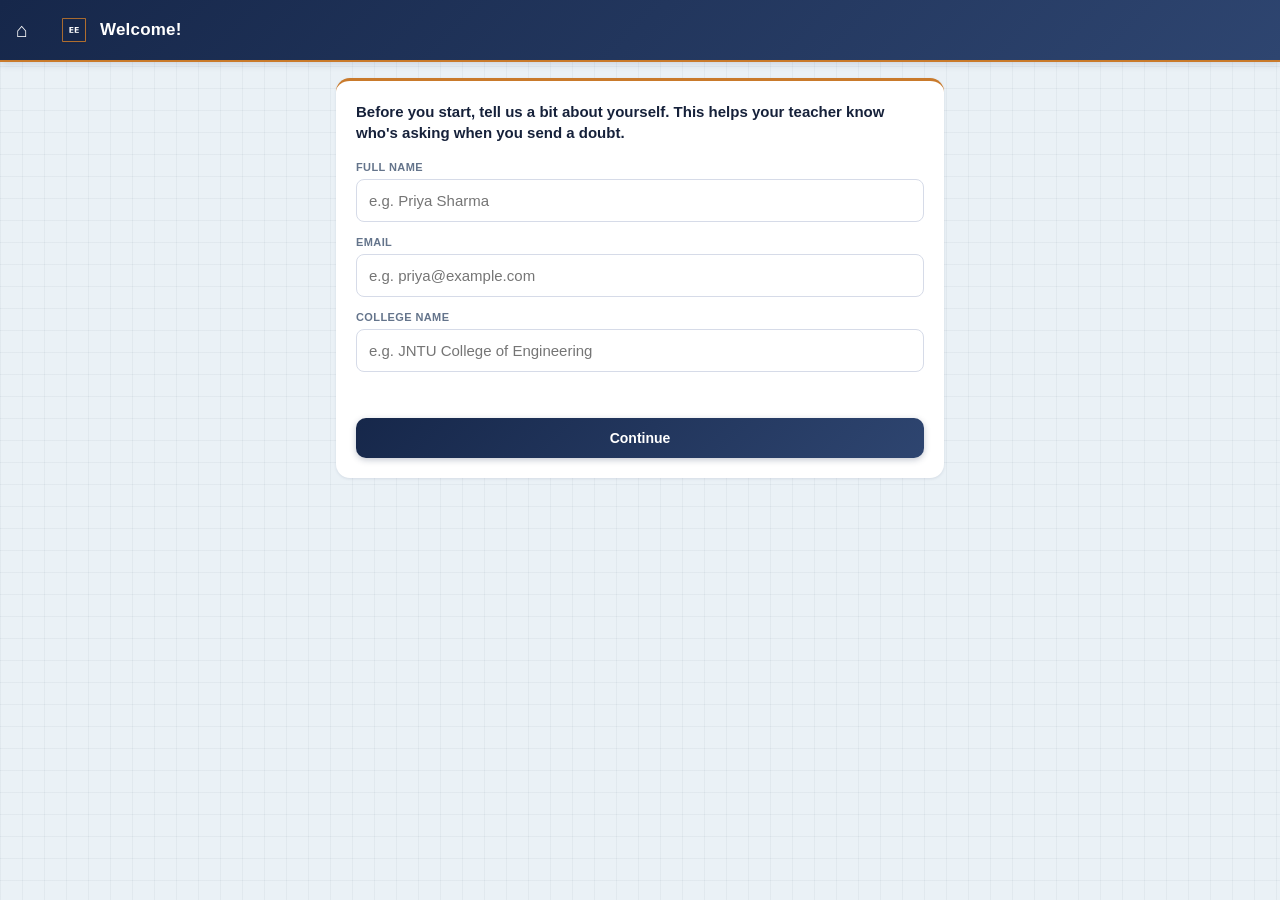
<file: index.html>
<!DOCTYPE html>
<html lang="en">
<head>
<meta charset="UTF-8">
<meta name="viewport" content="width=device-width, initial-scale=1.0, viewport-fit=cover">
<title>EEE Practice - Power Systems &amp; Measurements</title>
<meta name="theme-color" content="#16274A">
<link rel="manifest" href="manifest.json">
<link rel="apple-touch-icon" href="icons/icon-192.png">
<meta name="apple-mobile-web-app-capable" content="yes">
<meta name="apple-mobile-web-app-status-bar-style" content="black-translucent">
<link rel="stylesheet" href="style.css">
<link rel="stylesheet" href="libs/katex/katex.min.css">
</head>
<body>

<header class="app-header">
  <a href="home.html" class="icon-btn" aria-label="Switch mode" style="text-decoration:none;display:flex;align-items:center;">&#8962;</a>
  <button id="backBtn" class="icon-btn hidden" aria-label="Back">&#8592;</button>
  <img src="icons/icon-192.png" alt="EE" style="width:28px;height:28px;border-radius:7px;">
  <h1 id="headerTitle">EEE Practice</h1>
  <button id="paletteToggleBtn" class="icon-btn hidden" aria-label="Question Palette">&#9638;</button>
</header>

<div id="examStrip" class="exam-strip hidden">
  <span id="examProgressText"></span>
  <span id="stopwatchDisplay" class="stopwatch-pill" aria-label="Optional stopwatch">&#9201; 00:00</span>
  <span class="self-paced-tag">Self-paced</span>
</div>

<main id="app"></main>

<div id="examActionBar" class="exam-action-bar hidden">
  <button id="markReviewBtn" class="btn btn-secondary">Mark for Review &amp; Next</button>
  <button id="saveNextBtn" class="btn btn-primary">Save &amp; Next</button>
</div>

<div id="paletteOverlay" class="palette-overlay hidden">
  <div class="palette-sheet">
    <div class="palette-header">
      <h2>Question Palette</h2>
      <button id="closePaletteBtn" class="icon-btn" aria-label="Close">&times;</button>
    </div>
    <div class="palette-legend">
      <span><i class="dot dot-not-visited"></i>Not Visited</span>
      <span><i class="dot dot-not-answered"></i>Not Answered</span>
      <span><i class="dot dot-answered"></i>Answered</span>
      <span><i class="dot dot-marked"></i>Marked for Review</span>
    </div>
    <div id="paletteGrid" class="palette-grid"></div>
    <button id="submitTestBtn" class="btn btn-primary full-width">Submit Test</button>
  </div>
</div>

<div id="submitConfirmModal" class="modal hidden">
  <div class="modal-box">
    <h2>Submit Test?</h2>
    <div id="submitSummary" class="submit-summary"></div>
    <div class="modal-actions">
      <button id="cancelSubmitBtn" class="btn btn-secondary">Continue Test</button>
      <button id="confirmSubmitBtn" class="btn btn-primary">Yes, Submit</button>
    </div>
  </div>
</div>

<div id="videoPromptModal" class="modal hidden">
  <div class="modal-box">
    <h2>Video Solution</h2>
    <p>That wasn't correct. Would you like to watch the video solution?</p>
    <div class="modal-actions">
      <button id="watchNowBtn" class="btn btn-primary">Watch Now</button>
      <button id="watchAfterBtn" class="btn btn-secondary">After Test</button>
    </div>
  </div>
</div>

<div id="videoPlayerModal" class="modal hidden">
  <div class="modal-box modal-video">
    <div class="video-wrap">
      <iframe id="videoFrame" src="" title="Video Solution" allow="autoplay; encrypted-media" allowfullscreen></iframe>
      <video id="videoFileEl" class="hidden" controls playsinline></video>
    </div>
    <button id="closeVideoBtn" class="btn btn-primary full-width">Done - Continue</button>
  </div>
</div>

<script src="libs/katex/katex.min.js"></script>
<script src="libs/katex/auto-render.min.js"></script>
<script src="app.js"></script>
</body>
</html>
</file>
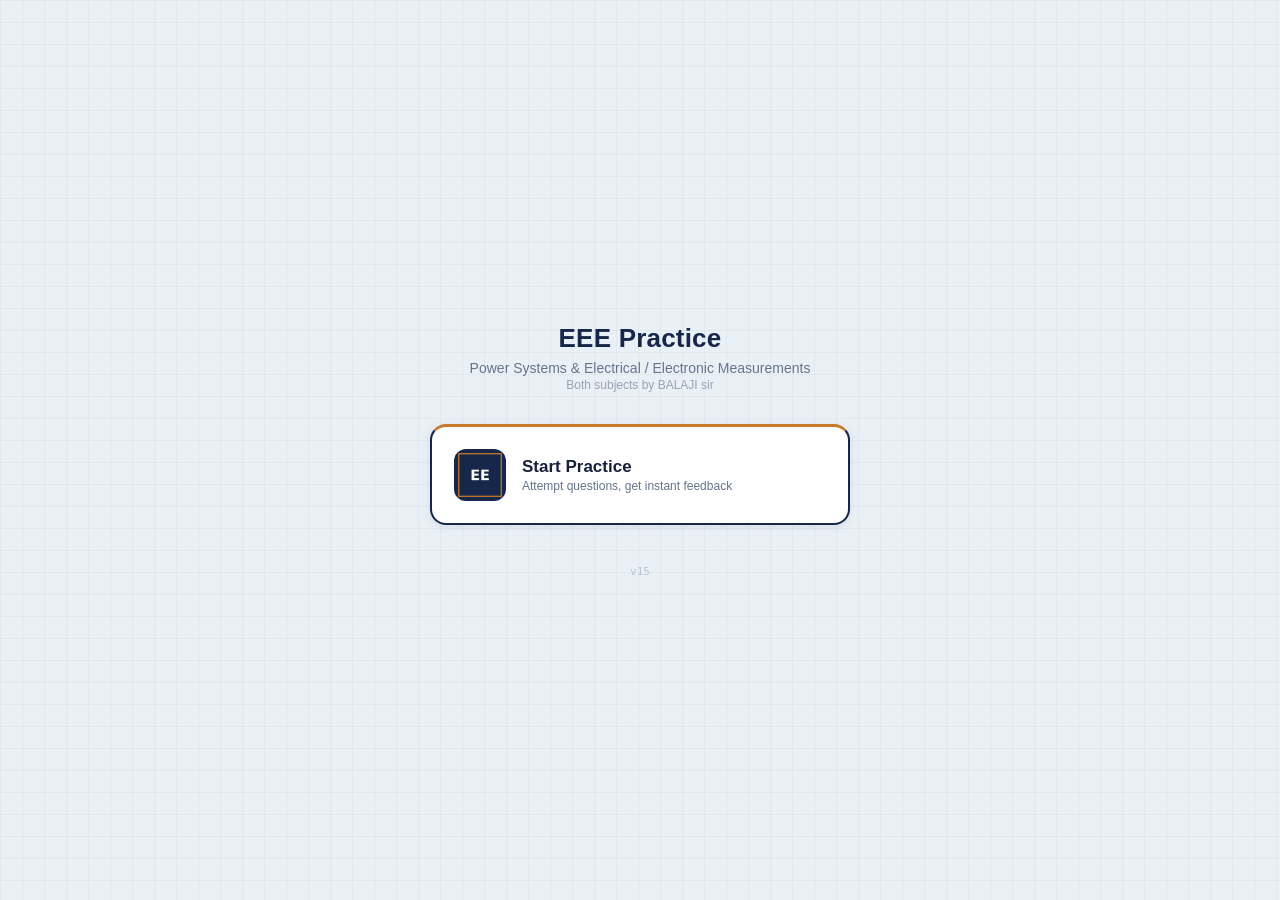
<file: home.html>
<!DOCTYPE html>
<html lang="en">
<head>
<meta charset="UTF-8">
<meta name="viewport" content="width=device-width, initial-scale=1.0, viewport-fit=cover">
<title>EEE Practice</title>
<meta name="theme-color" content="#16274A">
<link rel="manifest" href="manifest.json">
<link rel="apple-touch-icon" href="icons/icon-192.png">
<meta name="apple-mobile-web-app-capable" content="yes">
<meta name="apple-mobile-web-app-status-bar-style" content="black-translucent">
<style>
*{box-sizing:border-box;margin:0;padding:0;}
body{
  font-family:-apple-system,BlinkMacSystemFont,'Segoe UI',Roboto,Arial,sans-serif;
  background-color:#EAF1F6;
  background-image:
    linear-gradient(rgba(22,39,74,0.045) 1px, transparent 1px),
    linear-gradient(90deg, rgba(22,39,74,0.045) 1px, transparent 1px);
  background-size:22px 22px;
  color:#16213A;min-height:100vh;
  display:flex;align-items:center;justify-content:center;padding:20px;
}
.wrap{text-align:center;max-width:420px;width:100%;}
h1{font-size:26px;margin-bottom:6px;color:#16274A;cursor:default;user-select:none;font-weight:700;letter-spacing:0.2px;}
p{color:#64748B;margin-bottom:32px;font-size:14px;}
.choice{
  background:#fff;border:2px solid #16274A;border-top:3px solid #C97A2B;border-radius:16px;padding:22px;
  cursor:pointer;display:flex;align-items:center;gap:16px;text-align:left;
  box-shadow:0 2px 8px rgba(22,39,74,0.1);
}
.choice:active{transform:scale(0.98);}
.choice img{width:52px;height:52px;border-radius:12px;flex-shrink:0;}
.choice .title{font-weight:700;font-size:17px;margin-bottom:2px;color:#16213A;}
.choice .sub{font-size:12px;color:#64748B;}
.footer-tap{margin-top:40px;font-size:11px;color:#B8C4D6;user-select:none;font-family:ui-monospace,SFMono-Regular,Menlo,Consolas,monospace;}
</style>
</head>
<body>
<div class="wrap">
  <h1 id="titleTap">EEE Practice</h1>
  <p>Power Systems &amp; Electrical / Electronic Measurements<br><span style="font-size:12px;color:#9aa1b5;">Both subjects by BALAJI sir</span></p>
  <div class="choice" onclick="window.location.href='index.html'">
    <img src="icons/icon-192.png" alt="Student">
    <div>
      <div class="title">Start Practice</div>
      <div class="sub">Attempt questions, get instant feedback</div>
    </div>
  </div>
  <div class="footer-tap">v15</div>
</div>
<script>
if ('serviceWorker' in navigator && location.protocol.startsWith('http')) {
  navigator.serviceWorker.register('service-worker.js').catch(() => {});
}
// Teacher access is intentionally not shown as a button.
// Tap the "EEE Practice" title 5 times within 3 seconds to reveal it.
let taps = 0, tapTimer = null;
document.getElementById('titleTap').addEventListener('click', () => {
  taps++;
  clearTimeout(tapTimer);
  tapTimer = setTimeout(() => { taps = 0; }, 3000);
  if (taps >= 5) {
    taps = 0;
    window.location.href = 'upload.html';
  }
});
</script>
</body>
</html>
</file>
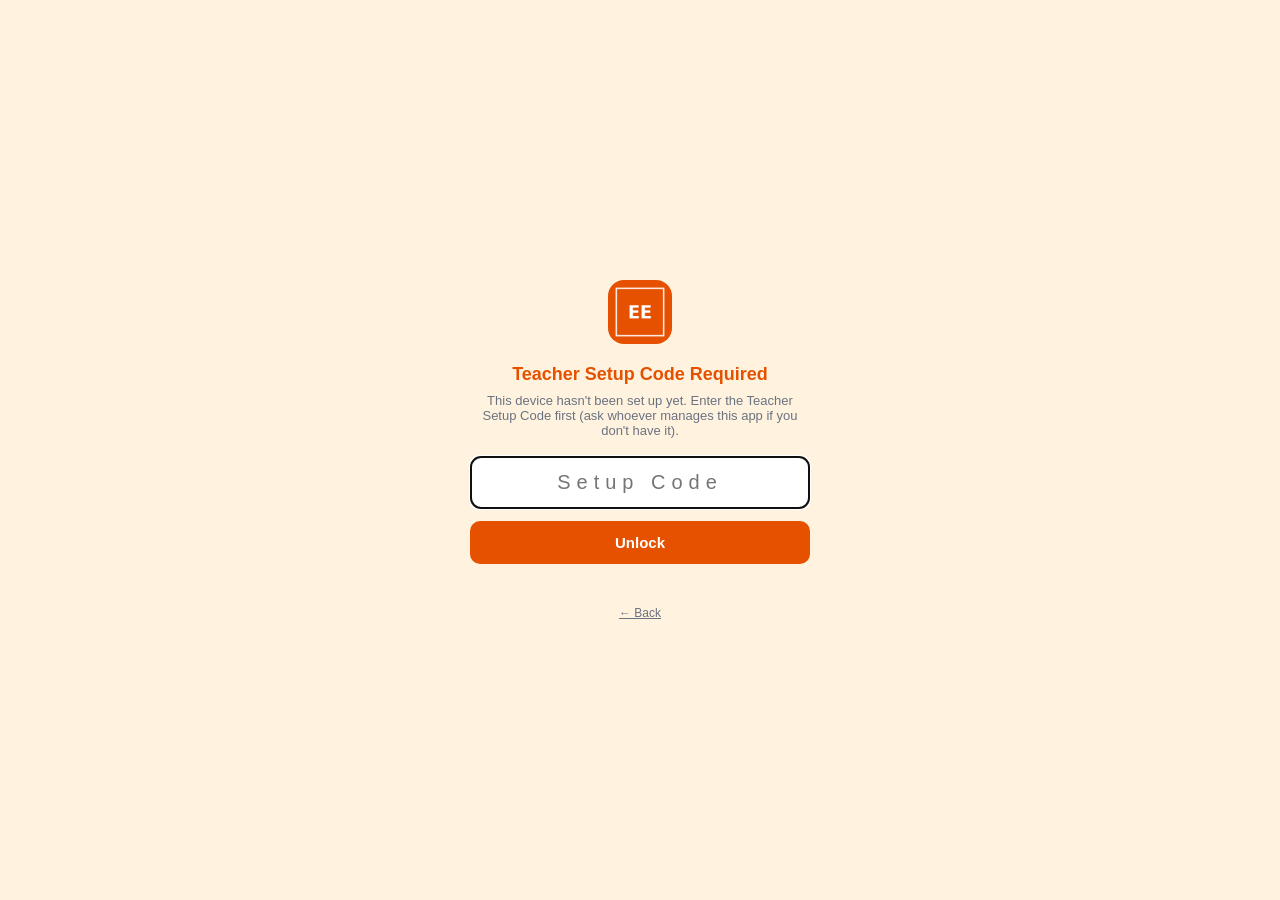
<file: upload.html>
<!DOCTYPE html>
<html lang="en">
<head>
<meta charset="UTF-8">
<meta name="viewport" content="width=device-width, initial-scale=1.0, viewport-fit=cover">
<title>Teacher Upload - EEE Practice by BALAJI Sir</title>
<meta name="theme-color" content="#e65100">
<link rel="manifest" href="manifest-upload.json">
<link rel="apple-touch-icon" href="icons/icon-teacher-192.png">
<meta name="apple-mobile-web-app-capable" content="yes">
<meta name="apple-mobile-web-app-status-bar-style" content="black-translucent">
<link rel="stylesheet" href="style.css">
<link rel="stylesheet" href="libs/katex/katex.min.css">
<style>
/* Teacher color theme - warm amber, distinct from the student app's blue */
:root{
  --primary:#e65100;
  --primary-light:#ff9d3f;
}
.app-header{background:#e65100;}
.exam-strip{background:#fff3e0;color:#e65100;}
.self-paced-tag{background:#ffe0b2;}
.level-btn{background:#e65100;}
</style>
<style>
.upload-wrap{max-width:640px;margin:0 auto;padding:16px;padding-bottom:100px;}
.source-grid{display:grid;grid-template-columns:1fr 1fr;gap:10px;margin-bottom:14px;}
.source-btn{
  background:#fff;border:2px solid #e0e4f0;border-radius:14px;padding:20px 12px;
  text-align:center;cursor:pointer;color:var(--text);font-weight:600;font-size:14px;
}
.source-btn:active{background:#eef1fb;border-color:var(--primary);}
.source-btn .icon{font-size:26px;display:block;margin-bottom:8px;}
.source-btn .sub{display:block;font-size:11px;color:var(--muted);font-weight:400;margin-top:3px;}
.field-row{display:flex;gap:10px;margin-bottom:14px;flex-wrap:wrap;}
.field-row label{display:block;font-size:12px;color:var(--muted);margin-bottom:4px;font-weight:600;}
.field-row select, .field-row input[type=text], .field-row input[type=password]{
  width:100%;padding:12px;border-radius:8px;border:1px solid #d6dbe8;font-size:15px;
}
.field-col{flex:1;min-width:130px;}
.status-line{font-size:13px;color:var(--muted);margin-bottom:10px;line-height:1.4;}
.status-line.error{color:var(--wrong);}
.status-line.ok{color:var(--correct);}
textarea.raw-text{
  width:100%;min-height:160px;border-radius:10px;border:1px solid #d6dbe8;
  padding:12px;font-size:14px;font-family:monospace;margin-bottom:14px;
}
.qblock{background:#fff;border-radius:12px;padding:16px;margin-bottom:14px;box-shadow:0 1px 3px rgba(0,0,0,0.08);}
.qblock textarea{width:100%;border:1px solid #e0e4f0;border-radius:8px;padding:10px;font-size:15px;margin-bottom:8px;min-height:54px;}
.qblock input[type=text]{width:100%;border:1px solid #e0e4f0;border-radius:8px;padding:10px;font-size:14px;margin-bottom:6px;}
.qblock select{width:100%;border:1px solid #e0e4f0;border-radius:8px;padding:10px;font-size:14px;margin-bottom:6px;}
.field-error{border-color:var(--wrong) !important;background:#FBEAEA !important;box-shadow:0 0 0 2px rgba(214,69,69,0.15);}
.opt-grid{display:grid;grid-template-columns:1fr 1fr;gap:8px;margin-bottom:8px;}
.qblock .row-label{font-size:11px;color:var(--muted);font-weight:700;margin-bottom:3px;display:block;}
.remove-q{background:none;border:none;color:var(--wrong);font-size:14px;cursor:pointer;font-weight:600;padding:6px 0;}
.progress-note{font-size:12px;color:var(--muted);margin-top:-4px;margin-bottom:14px;}
.sticky-export{
  position:fixed;bottom:0;left:0;right:0;background:#fff;border-top:1px solid #e0e4f0;
  padding:10px 16px;padding-bottom:calc(10px + env(safe-area-inset-bottom));z-index:20;
  display:flex;gap:8px;
}
.sticky-export .btn{flex:1;max-width:640px;margin:0 auto;}
.settings-panel{background:#fff;border-radius:12px;padding:16px;margin-bottom:14px;box-shadow:0 1px 3px rgba(0,0,0,0.08);}
.settings-panel h3{font-size:15px;margin-bottom:4px;}
.settings-panel .hint{font-size:12px;color:var(--muted);margin-bottom:12px;line-height:1.4;}
.settings-toggle{
  background:none;border:none;color:var(--primary);font-weight:600;font-size:13px;
  cursor:pointer;padding:0;margin-bottom:14px;display:flex;align-items:center;gap:5px;
}
.settings-body{display:none;}
.settings-body.open{display:block;}
.publish-status-badge{
  display:inline-block;font-size:11px;font-weight:700;padding:3px 10px;border-radius:10px;margin-bottom:10px;
}
.publish-status-badge.connected{background:#e8f5e9;color:var(--correct);}
.publish-status-badge.not-connected{background:#f4f6fb;color:var(--muted);}
</style>
</head>
<body>

<!-- PIN lock screen: covers everything until the correct PIN is entered -->
<div id="lockOverlay" style="position:fixed;inset:0;background:#fff3e0;z-index:200;display:flex;align-items:center;justify-content:center;padding:24px;">
  <div style="max-width:340px;width:100%;text-align:center;">
    <img src="icons/icon-teacher-192.png" alt="Teacher" style="width:64px;height:64px;border-radius:16px;margin-bottom:16px;">
    <h2 id="lockTitle" style="font-size:18px;margin-bottom:8px;color:#e65100;">Teacher Access</h2>
    <p id="lockHint" style="font-size:13px;color:#6b7280;margin-bottom:18px;">Enter your PIN to continue</p>
    <input type="password" id="pinInput" inputmode="numeric" maxlength="8" placeholder="PIN"
      style="width:100%;padding:14px;border-radius:10px;border:1px solid #d6dbe8;font-size:20px;text-align:center;letter-spacing:6px;margin-bottom:12px;">
    <button id="pinSubmitBtn" style="width:100%;padding:13px;border-radius:10px;border:none;background:#e65100;color:#fff;font-weight:700;font-size:15px;cursor:pointer;">Unlock</button>
    <div id="pinError" style="color:#c62828;font-size:12px;margin-top:10px;min-height:16px;"></div>
    <a href="home.html" style="display:inline-block;margin-top:16px;font-size:12px;color:#6b7280;">&#8592; Back</a>
  </div>
</div>

<div id="appContent" style="display:none;">
<header class="app-header">
  <a href="home.html" class="icon-btn" aria-label="Switch mode" style="text-decoration:none;display:flex;align-items:center;">&#8962;</a>
  <img src="icons/icon-teacher-192.png" alt="EE" style="width:32px;height:32px;border-radius:8px;">
  <h1>Teacher Upload</h1>
</header>
<div class="upload-wrap">

  <button id="settingsToggle" class="settings-toggle">&#9881; Publish Settings <span id="settingsChev">&#9662;</span></button>
  <div id="settingsBody" class="settings-body">
    <div class="settings-panel">
      <h3>Connect to your GitHub Pages site</h3>
      <div class="hint">One-time setup. Lets you publish updates straight from your phone instead of editing files on github.com. Your token stays only on this device.</div>
      <span id="connBadge" class="publish-status-badge not-connected">Not connected</span>
      <div class="field-row">
        <div class="field-col">
          <label>GitHub Username</label>
          <input type="text" id="ghUser" placeholder="e.g. vineelapc-mobileapp">
        </div>
        <div class="field-col">
          <label>Repository Name</label>
          <input type="text" id="ghRepo" placeholder="e.g. BALAJIPS_APP">
        </div>
      </div>
      <div class="field-row">
        <div class="field-col">
          <label>Branch</label>
          <input type="text" id="ghBranch" placeholder="main" value="main">
        </div>
        <div class="field-col">
          <label>File Path</label>
          <input type="text" id="ghPath" placeholder="data/questions.json" value="data/questions.json">
        </div>
      </div>
      <label>Personal Access Token</label>
      <input type="password" id="ghToken" placeholder="github_pat_...">
      <button id="saveSettingsBtn" class="btn btn-secondary full-width" style="margin-top:10px;">Save Settings</button>
    </div>

    <div class="settings-panel">
      <h3>Connect to Media Storage (Firebase)</h3>
      <div class="hint">Optional, but recommended once your question bank grows. Videos, audio, and images upload here instead of being embedded directly in questions.json - keeps your published file small and avoids GitHub's ~1 MB Publish limit entirely. Your login stays only on this device.</div>
      <span id="fbBadge" class="publish-status-badge not-connected">Not connected</span>
      <div class="field-row">
        <div class="field-col">
          <label>Firebase API Key</label>
          <input type="text" id="fbApiKey" placeholder="AIzaSy...">
        </div>
        <div class="field-col">
          <label>Auth Domain</label>
          <input type="text" id="fbAuthDomain" placeholder="your-project.firebaseapp.com">
        </div>
      </div>
      <div class="field-row">
        <div class="field-col">
          <label>Project ID</label>
          <input type="text" id="fbProjectId" placeholder="your-project-id">
        </div>
        <div class="field-col">
          <label>Storage Bucket</label>
          <input type="text" id="fbStorageBucket" placeholder="your-project.appspot.com">
        </div>
      </div>
      <div class="field-row">
        <div class="field-col">
          <label>Messaging Sender ID</label>
          <input type="text" id="fbSenderId" placeholder="123456789">
        </div>
        <div class="field-col">
          <label>App ID</label>
          <input type="text" id="fbAppId" placeholder="1:123456789:web:abc123">
        </div>
      </div>
      <div class="field-row">
        <div class="field-col">
          <label>Teacher Email (the one you added in Firebase Auth)</label>
          <input type="text" id="fbEmail" placeholder="you@example.com">
        </div>
        <div class="field-col">
          <label>Teacher Password</label>
          <input type="password" id="fbPassword" placeholder="Password">
        </div>
      </div>
      <button id="saveFirebaseBtn" class="btn btn-secondary full-width" style="margin-top:10px;">Save &amp; Sign In</button>
    </div>

    <div class="settings-panel">
      <h3>Connect to Media Storage (Cloudinary)</h3>
      <div class="hint">Alternative to Firebase above - no credit card needed, ever. Free plan gives 25 GB/month combined storage+bandwidth. If both this and Firebase are connected, Cloudinary is used first.</div>
      <span id="cldBadge" class="publish-status-badge not-connected">Not connected</span>
      <div class="field-row">
        <div class="field-col">
          <label>Cloud Name</label>
          <input type="text" id="cldCloudName" placeholder="e.g. dxyz1234">
        </div>
        <div class="field-col">
          <label>Upload Preset (unsigned)</label>
          <input type="text" id="cldPreset" placeholder="e.g. eee_practice_uploads">
        </div>
      </div>
      <button id="saveCloudinaryBtn" class="btn btn-secondary full-width" style="margin-top:10px;">Save</button>
    </div>
  </div>

  <div class="field-row">
    <div class="field-col">
      <label>Teacher Menu</label>
      <select id="teacherTabSelect" style="font-weight:700;">
        <option value="upload">1. Upload Questions</option>
        <option value="verify">2. Verify Uploaded Data</option>
        <option value="marks">3. Student Marks</option>
        <option value="doubts">4. Student Doubts</option>
      </select>
    </div>
  </div>

  <!-- ===== TAB 1: Upload Questions ===== -->
  <div id="tab1Panel">
  <div class="field-row">
    <div class="field-col">
      <label>Subject</label>
      <select id="subjectSelect"></select>
    </div>
    <div class="field-col">
      <label>Subtopic</label>
      <select id="subtopicSelect"></select>
    </div>
    <div class="field-col" style="max-width:80px;">
      <label>Level</label>
      <select id="levelSelect"><option value="1">1</option><option value="2">2</option></select>
    </div>
  </div>

  <button id="addTopicToggle" class="settings-toggle" style="margin-bottom:12px;">&#9881; Manage Topics (Add / Delete)</button>
  <div id="addTopicBody" class="settings-body">
    <div class="settings-panel">
      <h3 style="font-size:14px;margin-bottom:10px;">Add a new topic</h3>
      <div class="field-row">
        <div class="field-col">
          <label>New Topic Name</label>
          <input type="text" id="newTopicInput" placeholder="e.g. Symmetrical Components">
        </div>
      </div>
      <button id="saveTopicBtn" class="btn btn-primary full-width">Save New Topic</button>
      <div id="newTopicStatus" class="status-line"></div>
    </div>
    <div class="settings-panel">
      <h3 style="font-size:14px;margin-bottom:6px;">Delete a topic</h3>
      <div class="hint">Deletes the topic currently selected above (Subject + Subtopic) and permanently removes all its questions. This can't be undone once published.</div>
      <button id="deleteTopicBtn" class="btn btn-secondary full-width" style="margin-top:10px;color:var(--wrong);">&#128465; Delete Selected Topic</button>
      <div id="deleteTopicStatus" class="status-line"></div>
    </div>
  </div>

  <div class="source-grid">
    <div class="source-btn" id="cameraBtn">
      <span class="icon">&#128247;</span>
      Take Photo
      <span class="sub">Snap a question paper now</span>
    </div>
    <div class="source-btn" id="filesBtn">
      <span class="icon">&#128193;</span>
      Choose from Phone
      <span class="sub">Gallery, PDF, DOCX, TXT</span>
    </div>
    <div class="source-btn" id="dictateBtn">
      <span class="icon">&#127908;</span>
      <span id="dictateBtnLabel">Dictate a Question</span>
      <span class="sub">Speak instead of typing (needs internet)</span>
    </div>
  </div>

  <input type="file" id="cameraInput" accept="image/*" capture="environment" style="display:none;">
  <input type="file" id="filesInput" accept=".pdf,.docx,.txt,.jpg,.jpeg,.png" style="display:none;">

  <div id="statusLine" class="status-line"></div>

  <div id="rawSection" class="hidden">
    <label class="row-label">Extracted text (edit if needed before splitting into questions)</label>
    <textarea id="rawText" class="raw-text"></textarea>
    <button id="splitBtn" class="btn btn-primary full-width">Split into Questions</button>
  </div>

  <div id="questionsSection"></div>
  </div>
  <!-- ===== /TAB 1 ===== -->

  <!-- ===== TAB 2: Verify Uploaded Data ===== -->
  <div id="tab2Panel" class="hidden">
    <div id="verifySummary"></div>
    <div id="verifyDetail"></div>
  </div>
  <!-- ===== /TAB 2 ===== -->

  <!-- ===== TAB 3: Student Marks (needs backend) ===== -->
  <div id="tab3Panel" class="hidden">
    <div class="settings-panel">
      <h3>Student Marks — Not Available Yet</h3>
      <div class="hint" style="margin-bottom:0;">
        Each student's test history currently lives only on their own phone/laptop
        (see "My Test History" in the student app) — there's no server for their
        device to send scores to, so this tab can't show them yet.
        <br><br>
        To make this real, the app needs a small backend (Firebase is the
        practical option — free tier, works well with this kind of app) that
        every student's device writes scores to, and this tab reads from.
        That's a genuine architecture change, not just a new screen — let your
        teacher-assistant know if you want to take that step and it can be
        built as the next version.
      </div>
    </div>
  </div>
  <!-- ===== /TAB 3 ===== -->

  <!-- ===== TAB 4: Student Doubts (needs backend) ===== -->
  <div id="tab4Panel" class="hidden">
    <div class="settings-panel">
      <h3>Student Doubts — Not Available Yet</h3>
      <div class="hint" style="margin-bottom:0;">
        Same underlying reason as Student Marks: a message (with voice, photo,
        PDF, or text) from a student's device needs somewhere to land that your
        device can then read and reply to. That requires the same backend
        (Firebase) mentioned in the Marks tab — once that's in place, this tab
        and the marks tab can be built together, since they'd share the same
        underlying setup.
      </div>
    </div>
  </div>
  <!-- ===== /TAB 4 ===== -->

  </div><!-- /upload-wrap -->

<div id="exportBar" class="sticky-export">
  <button id="downloadBtn" class="btn btn-secondary">Download File</button>
  <button id="publishBtn" class="btn btn-primary">Publish to GitHub</button>
</div>
</div><!-- /appContent -->

<script>
// PIN gate: nothing in #appContent is usable until this passes.
const PIN_KEY = 'eeeTeacherPin';
const SETUP_CODE_HASH = '00f5f79cb3e6dd959358738a0b4c6706712a006c572f35eabbf5f4a4a56be484';

async function sha256Hex(str){
  const enc = new TextEncoder().encode(str);
  const buf = await crypto.subtle.digest('SHA-256', enc);
  return Array.from(new Uint8Array(buf)).map(b => b.toString(16).padStart(2, '0')).join('');
}
const lockOverlay = document.getElementById('lockOverlay');
const appContent = document.getElementById('appContent');
const pinInput = document.getElementById('pinInput');
const pinSubmitBtn = document.getElementById('pinSubmitBtn');
const pinError = document.getElementById('pinError');
const lockTitle = document.getElementById('lockTitle');
const lockHint = document.getElementById('lockHint');

const storedPin = localStorage.getItem(PIN_KEY);
const isFirstTime = !storedPin;
// Two-stage first-time flow: a brand new device must first prove it knows
// the shared Setup Code (known only to you) before it's allowed to choose
// its own PIN. Without this, ANY new device - including a student's own
// phone visiting upload.html for the first time - would be treated as
// "first time setup" and could just invent its own PIN with zero barrier.
let setupCodeVerified = false;
if (isFirstTime) {
  lockTitle.textContent = 'Teacher Setup Code Required';
  lockHint.textContent = 'This device hasn\'t been set up yet. Enter the Teacher Setup Code first (ask whoever manages this app if you don\'t have it).';
  pinInput.type = 'text';
  pinInput.maxLength = 20;
  pinInput.placeholder = 'Setup Code';
}

async function tryUnlock(){
  const val = pinInput.value.trim();
  if (isFirstTime && !setupCodeVerified) {
    pinSubmitBtn.disabled = true;
    const hash = await sha256Hex(val.toUpperCase());
    pinSubmitBtn.disabled = false;
    if (hash === SETUP_CODE_HASH) {
      setupCodeVerified = true;
      pinInput.value = '';
      pinInput.type = 'password';
      pinInput.maxLength = 8;
      pinInput.placeholder = 'PIN';
      lockTitle.textContent = 'Set a Teacher PIN';
      lockHint.textContent = 'Setup code accepted. Now choose a 4+ digit PIN for this device.';
      pinError.textContent = '';
    } else {
      pinError.textContent = 'Incorrect Setup Code.';
      pinInput.value = '';
    }
    return;
  }
  if (isFirstTime && setupCodeVerified) {
    if (val.length < 4) {
      pinError.textContent = 'Use at least 4 digits.';
      return;
    }
    localStorage.setItem(PIN_KEY, val);
    unlock();
  } else {
    if (val === storedPin) {
      unlock();
    } else {
      pinError.textContent = 'Incorrect PIN.';
      pinInput.value = '';
    }
  }
}
function unlock(){
  lockOverlay.style.display = 'none';
  appContent.style.display = 'block';
}
pinSubmitBtn.addEventListener('click', tryUnlock);
pinInput.addEventListener('keydown', e => { if (e.key === 'Enter') tryUnlock(); });
pinInput.focus();
</script>

<script src="libs/mammoth/mammoth.browser.min.js"></script>
<script src="libs/tesseract/tesseract.min.js"></script>
<script src="libs/katex/katex.min.js"></script>
<script src="libs/katex/auto-render.min.js"></script>
<script src="libs/pptxgenjs/pptxgen.bundle.js"></script>
<script type="module" src="upload.js"></script>
</body>
</html>
</file>
<file: style.css>
:root{
  --primary:#16274A;
  --primary-light:#2E4570;
  --accent:#C97A2B;
  --accent-light:#E8A33D;
  --correct:#2F9E52;
  --wrong:#D64545;
  --marked:#7B4FA0;
  --notvisited:#9AA5B8;
  --bg:#EAF1F6;
  --card:#ffffff;
  --text:#16213A;
  --muted:#64748B;
  --mono:ui-monospace,SFMono-Regular,Menlo,Consolas,'Liberation Mono',monospace;
}
*{box-sizing:border-box;margin:0;padding:0;}
body{
  font-family:-apple-system,BlinkMacSystemFont,'Segoe UI',Roboto,Arial,sans-serif;
  background-color:var(--bg);
  /* Faint blueprint/graph-paper grid - the signature backdrop texture */
  background-image:
    linear-gradient(rgba(22,39,74,0.045) 1px, transparent 1px),
    linear-gradient(90deg, rgba(22,39,74,0.045) 1px, transparent 1px);
  background-size:22px 22px;
  color:var(--text);
  padding-bottom:24px;
  min-height:100vh;
}
.app-header{
  background:var(--primary);
  background-image:linear-gradient(135deg, var(--primary) 0%, var(--primary-light) 100%);
  color:#fff;
  display:flex;
  align-items:center;
  gap:12px;
  padding:14px 16px;
  position:sticky;
  top:0;
  z-index:10;
  border-bottom:2px solid var(--accent);
  box-shadow:0 2px 8px rgba(22,39,74,0.15);
}
.app-header h1{font-size:17px;font-weight:700;flex:1;letter-spacing:0.2px;}
.icon-btn{
  background:none;border:none;color:#fff;font-size:20px;cursor:pointer;
  width:32px;height:32px;flex-shrink:0;
}
.hidden{display:none !important;}

.exam-strip{
  background:#DCE7F0;color:var(--primary);
  display:flex;justify-content:space-between;align-items:center;
  padding:8px 16px;font-size:13px;font-weight:700;
  position:sticky;top:58px;z-index:9;
  font-family:var(--mono);
  border-bottom:1px solid rgba(22,39,74,0.08);
}
.self-paced-tag{background:var(--accent-light);color:#4A2E00;padding:2px 10px;border-radius:10px;font-size:11px;font-family:-apple-system,sans-serif;font-weight:700;}
.stopwatch-pill{
  background:#fff;color:var(--primary);border:1px solid #C7D2E0;
  padding:3px 10px;border-radius:10px;font-family:var(--mono);font-size:12px;
  font-weight:700;cursor:pointer;user-select:none;
}
.stopwatch-pill.running{background:var(--primary);color:#fff;border-color:var(--primary);}

#app{max-width:640px;margin:0 auto;padding:16px;padding-bottom:90px;}

.list-card{
  background:var(--card);border-radius:12px;padding:16px;margin-bottom:12px;
  box-shadow:0 1px 3px rgba(22,39,74,0.1);cursor:pointer;
  display:flex;justify-content:space-between;align-items:center;
  border-left:3px solid transparent;
  transition:border-color .15s;
}
.list-card:active{transform:scale(0.98);border-left-color:var(--accent);}
.list-card .meta{font-size:13px;color:var(--muted);margin-top:4px;}

.level-btn{
  display:inline-block;padding:10px 20px;border-radius:20px;
  background:var(--primary);background-image:linear-gradient(135deg, var(--primary), var(--primary-light));
  color:#fff;margin:6px 8px 6px 0;border:none;font-size:15px;cursor:pointer;font-weight:600;
  box-shadow:0 2px 6px rgba(22,39,74,0.25);
}
.level-btn.disabled{background:#c9cfe0;background-image:none;cursor:not-allowed;box-shadow:none;}

.question-card{
  background:var(--card);border-radius:14px;padding:20px;
  box-shadow:0 1px 3px rgba(22,39,74,0.1);
  border-top:3px solid var(--accent);
}
.question-text{font-size:17px;font-weight:600;margin-bottom:18px;line-height:1.4;}
.question-image{max-width:100%;border-radius:10px;margin-bottom:18px;display:block;border:1px solid #DCE3EC;}
.fill-answer-wrap{margin-top:4px;}
.fill-answer-input{
  width:100%;padding:14px;border-radius:10px;border:2px solid #DCE3EC;
  font-size:16px;margin-bottom:10px;font-family:var(--mono);
}
.fill-answer-input.correct{border-color:var(--correct);background:#EAF7EE;color:var(--correct);font-weight:700;}
.fill-answer-input.wrong{border-color:var(--wrong);background:#FBEAEA;color:var(--wrong);font-weight:700;}
.fill-answer-input[disabled]{cursor:default;}
.fill-correct-line{color:var(--correct);font-weight:600;font-size:14px;margin-top:-4px;margin-bottom:10px;}
.raw-text{
  width:100%;min-height:90px;border-radius:10px;border:1px solid #ccd7e3;
  padding:12px;font-size:14px;font-family:inherit;margin-bottom:14px;resize:vertical;
}
.row-label{font-size:11px;color:var(--muted);font-weight:700;margin-bottom:6px;display:block;text-transform:uppercase;letter-spacing:0.4px;}

.option{
  display:flex;align-items:center;gap:12px;
  width:100%;text-align:left;padding:13px 16px;margin-bottom:10px;
  border:2px solid #DCE3EC;border-radius:10px;background:#fff;
  font-size:15px;cursor:pointer;
  transition:border-color .12s, background .12s;
}
.option:active{background:#F1F5F9;}
.option .opt-letter{
  width:26px;height:26px;border-radius:50%;border:2px solid #C7D2E0;
  display:flex;align-items:center;justify-content:center;font-size:13px;font-weight:700;
  color:var(--muted);flex-shrink:0;font-family:var(--mono);
}
.option.correct{border-color:var(--correct);background:#EAF7EE;font-weight:600;}
.option.correct .opt-letter{border-color:var(--correct);background:var(--correct);color:#fff;}
.option.wrong{border-color:var(--wrong);background:#FBEAEA;font-weight:600;}
.option.wrong .opt-letter{border-color:var(--wrong);background:var(--wrong);color:#fff;}
.option[disabled]{cursor:default;}

.btn{padding:12px 18px;border-radius:10px;border:none;font-size:14px;font-weight:600;cursor:pointer;}
.btn-primary{background:var(--primary);background-image:linear-gradient(135deg, var(--primary), var(--primary-light));color:#fff;box-shadow:0 2px 6px rgba(22,39,74,0.25);}
.btn-secondary{background:#E4EAF1;color:var(--text);}
.full-width{width:100%;margin-top:14px;}

.exam-action-bar{
  position:fixed;bottom:0;left:0;right:0;background:#fff;
  border-top:1px solid #DCE3EC;padding:10px 16px;
  display:flex;gap:10px;z-index:20;
  padding-bottom:calc(10px + env(safe-area-inset-bottom));
  box-shadow:0 -2px 8px rgba(22,39,74,0.06);
}
.exam-action-bar .btn{flex:1;}

.palette-overlay{
  position:fixed;inset:0;background:rgba(15,23,42,0.5);z-index:50;
  display:flex;align-items:flex-end;justify-content:center;
}
.palette-sheet{
  background:#fff;width:100%;max-width:640px;border-radius:16px 16px 0 0;
  padding:18px;max-height:80vh;overflow-y:auto;
  border-top:3px solid var(--accent);
}
.palette-header{display:flex;justify-content:space-between;align-items:center;margin-bottom:12px;}
.palette-header h2{font-size:17px;}
.palette-header .icon-btn{color:var(--text);}
.palette-legend{display:flex;flex-wrap:wrap;gap:10px;font-size:11px;color:var(--muted);margin-bottom:14px;}
.palette-legend span{display:flex;align-items:center;gap:4px;}
.dot{width:10px;height:10px;border-radius:50%;display:inline-block;}
.dot-not-visited{background:var(--notvisited);}
.dot-not-answered{background:var(--wrong);}
.dot-answered{background:var(--correct);}
.dot-marked{background:var(--marked);}

.palette-grid{
  display:grid;grid-template-columns:repeat(6, 1fr);gap:8px;margin-bottom:16px;
}
.palette-num{
  aspect-ratio:1;border-radius:8px;border:none;font-weight:700;font-size:13px;
  color:#fff;cursor:pointer;background:var(--notvisited);font-family:var(--mono);
}
.palette-num.current{outline:3px solid var(--accent);outline-offset:1px;}
.palette-num.not-answered{background:var(--wrong);box-shadow:0 0 0 rgba(214,69,69,0);}
.palette-num.answered{background:var(--correct);box-shadow:0 1px 4px rgba(47,158,82,0.4);}
.palette-num.marked{background:var(--marked);}
.palette-num.answered-marked{background:linear-gradient(135deg, var(--correct) 50%, var(--marked) 50%);}

.modal{
  position:fixed;inset:0;background:rgba(15,23,42,0.55);
  display:flex;align-items:center;justify-content:center;z-index:100;padding:20px;
}
.modal-box{background:#fff;border-radius:14px;padding:22px;max-width:480px;width:100%;border-top:3px solid var(--accent);}
.modal-box h2{margin-bottom:10px;font-size:18px;color:var(--primary);}
.modal-box p{color:var(--muted);margin-bottom:18px;font-size:14px;}
.modal-actions{display:flex;gap:10px;}
.modal-actions .btn{flex:1;}
.modal-video{max-width:600px;}
.video-wrap{position:relative;padding-top:56.25%;border-radius:10px;overflow:hidden;background:#000;}
.video-wrap iframe{position:absolute;top:0;left:0;width:100%;height:100%;border:none;}
.video-wrap video{position:absolute;top:0;left:0;width:100%;height:100%;background:#000;}

.submit-summary{
  display:grid;grid-template-columns:1fr 1fr;gap:8px;margin-bottom:6px;font-size:14px;
}
.submit-summary div{background:var(--bg);border-radius:8px;padding:10px;}
.submit-summary .num{font-size:20px;font-weight:700;display:block;font-family:var(--mono);color:var(--primary);}

.correct-panel{margin-top:14px;border-top:1px dashed #DCE3EC;padding-top:12px;}
.correct-panel-label{font-size:13px;font-weight:700;color:var(--correct);margin-bottom:8px;}
.correct-panel-toggle{
  background:none;border:none;color:var(--accent);font-weight:700;font-size:14px;
  cursor:pointer;padding:0;display:flex;align-items:center;gap:6px;
}
.correct-panel-toggle .chev{font-size:11px;}
.correct-panel-body{margin-top:10px;background:var(--bg);border-radius:10px;padding:12px 14px;border-left:3px solid var(--accent-light);}
.correct-panel-body .explanation-image{max-width:100%;border-radius:8px;margin-bottom:10px;display:block;}
.correct-panel-body .audio-explanation{width:100%;margin-bottom:10px;display:block;}
.correct-panel-body .explanation-text{font-size:14px;color:var(--text);line-height:1.5;margin-bottom:8px;}
.correct-panel-body .video-link{color:var(--primary);font-weight:700;font-size:14px;cursor:pointer;text-decoration:underline;}

.wrong-panel{
  margin-top:14px;background:#FBEAEA;border-radius:10px;padding:14px;
  border-left:3px solid var(--wrong);
}
.wrong-panel-label{font-size:13px;font-weight:700;color:var(--wrong);margin-bottom:8px;}
.wrong-panel .explanation-image{max-width:100%;border-radius:8px;margin-bottom:10px;display:block;}
.wrong-panel .audio-explanation{width:100%;margin-bottom:10px;display:block;}
.wrong-panel .explanation-text{font-size:14px;color:var(--text);line-height:1.5;margin-bottom:8px;}
.wrong-panel .video-link{color:var(--primary);font-weight:700;font-size:14px;cursor:pointer;text-decoration:underline;}

.result-row{
  background:var(--card);border-radius:10px;padding:14px;margin-bottom:10px;
  box-shadow:0 1px 3px rgba(22,39,74,0.08);
  border-left:3px solid #DCE3EC;
}
.result-row .q{font-weight:600;margin-bottom:8px;}
.result-row .ans-line{font-size:14px;margin-bottom:2px;}
.result-row .ans-line.correct-ans{color:var(--correct);}
.result-row .ans-line.wrong-ans{color:var(--wrong);}
.result-row .not-attempted{color:var(--muted);font-style:italic;}
.result-row .video-link{
  margin-top:8px;display:inline-block;color:var(--primary);font-weight:700;
  font-size:14px;cursor:pointer;text-decoration:underline;
}

/* Signature element: score shown like a digital multimeter / LCD readout */
.score-summary{
  background:var(--primary);
  background-image:linear-gradient(160deg, var(--primary) 0%, #0F1B33 100%);
  color:#fff;border-radius:14px;padding:22px 20px;
  text-align:center;margin-bottom:16px;
  position:relative;overflow:hidden;
}
.score-summary::before{
  content:'';position:absolute;top:0;left:0;right:0;height:2px;
  background:linear-gradient(90deg, transparent, var(--accent-light), transparent);
}
.score-summary .big{
  font-size:38px;font-weight:700;font-family:var(--mono);
  color:var(--accent-light);letter-spacing:1px;
  text-shadow:0 0 12px rgba(232,163,61,0.35);
}

/* ---------- Subject themes ----------
   Power Systems: blueprint navy + copper (default, set in :root above)
   Measurements: instrument-panel teal + cyan, evoking an oscilloscope screen
   Applied as a class on <body> based on which subject is currently open,
   so the whole screen - not just an icon - signals which subject you're in. */
body.theme-measurements{
  --primary:#0E4F4A;
  --primary-light:#146B64;
  --accent:#22B8CF;
  --accent-light:#5FD8E8;
}
body.theme-measurements .score-summary .big{
  text-shadow:0 0 12px rgba(95,216,232,0.4);
}

/* Subject-card preview accents on the Subject-selection screen itself,
   before a theme is active - gives the color association immediately. */
.list-card.subject-power{border-left-color:#C97A2B;}
.list-card.subject-measurements{border-left-color:#22B8CF;}
</file>
